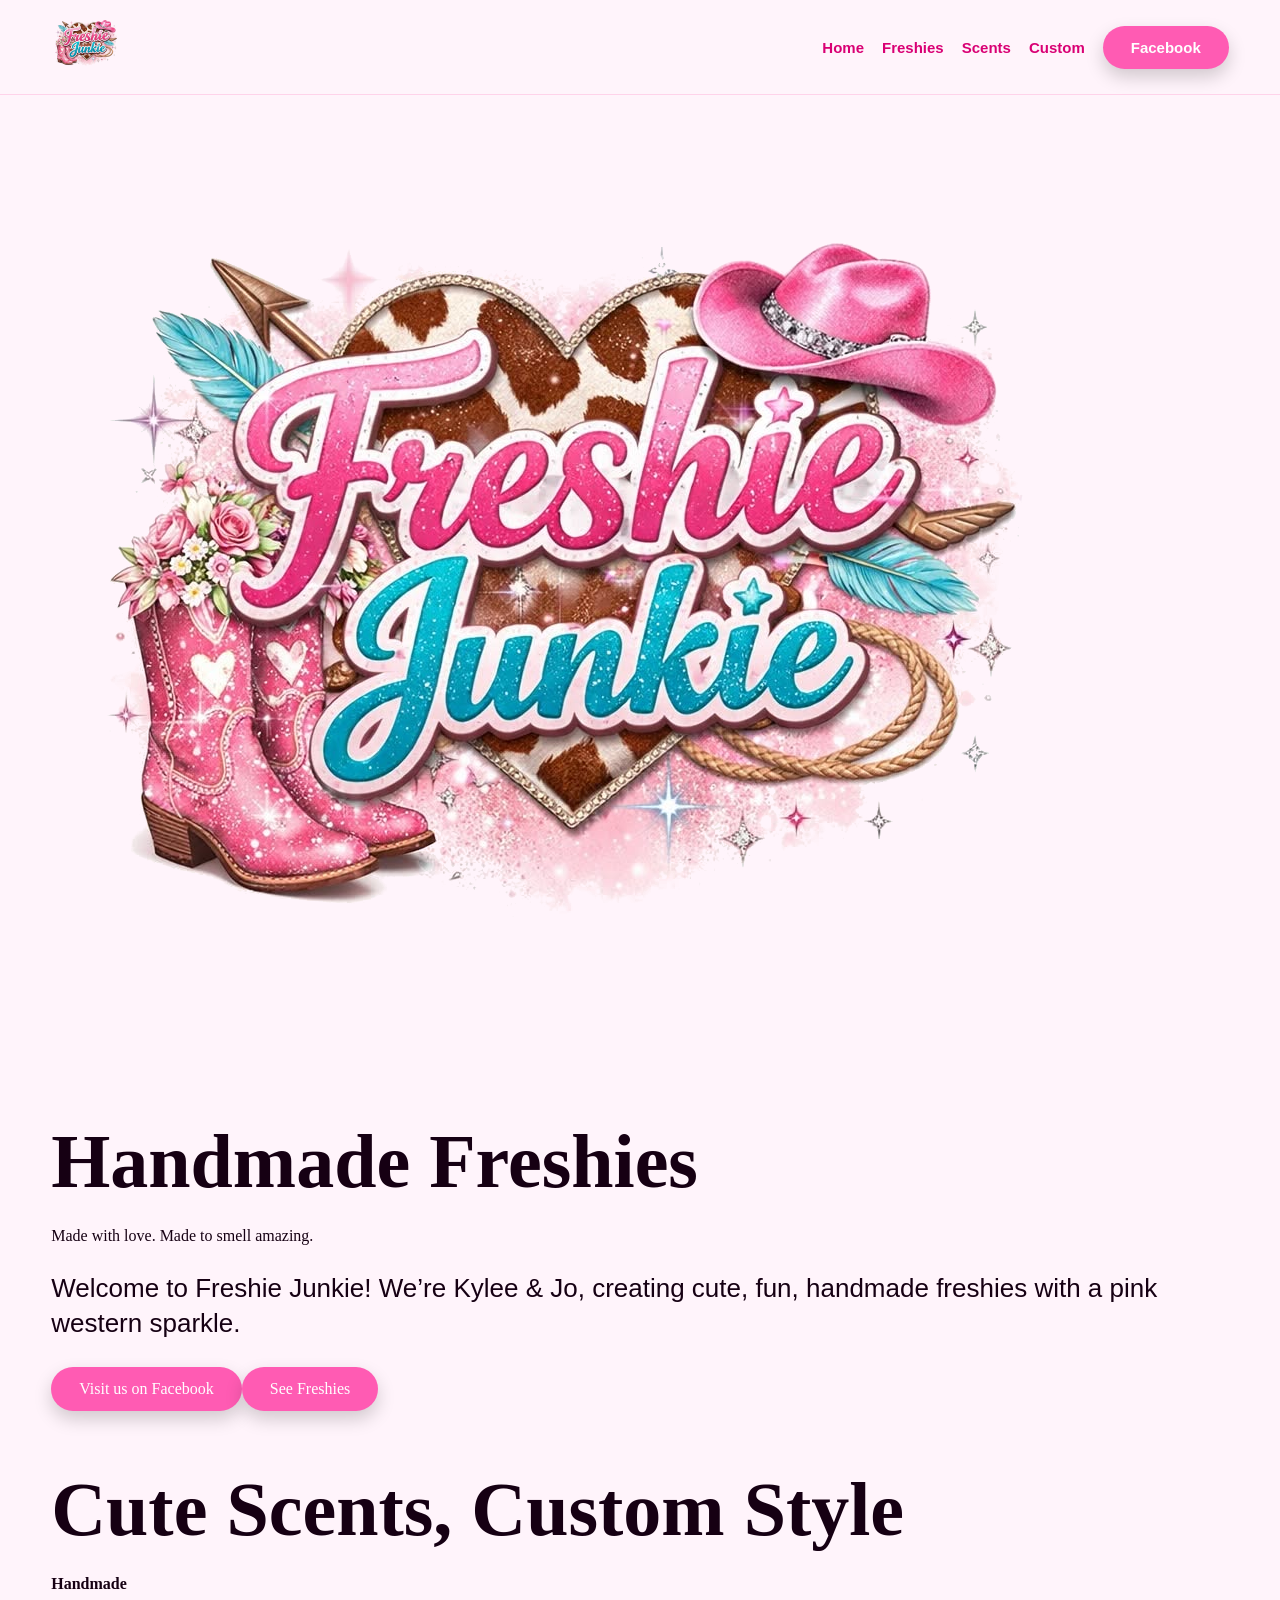
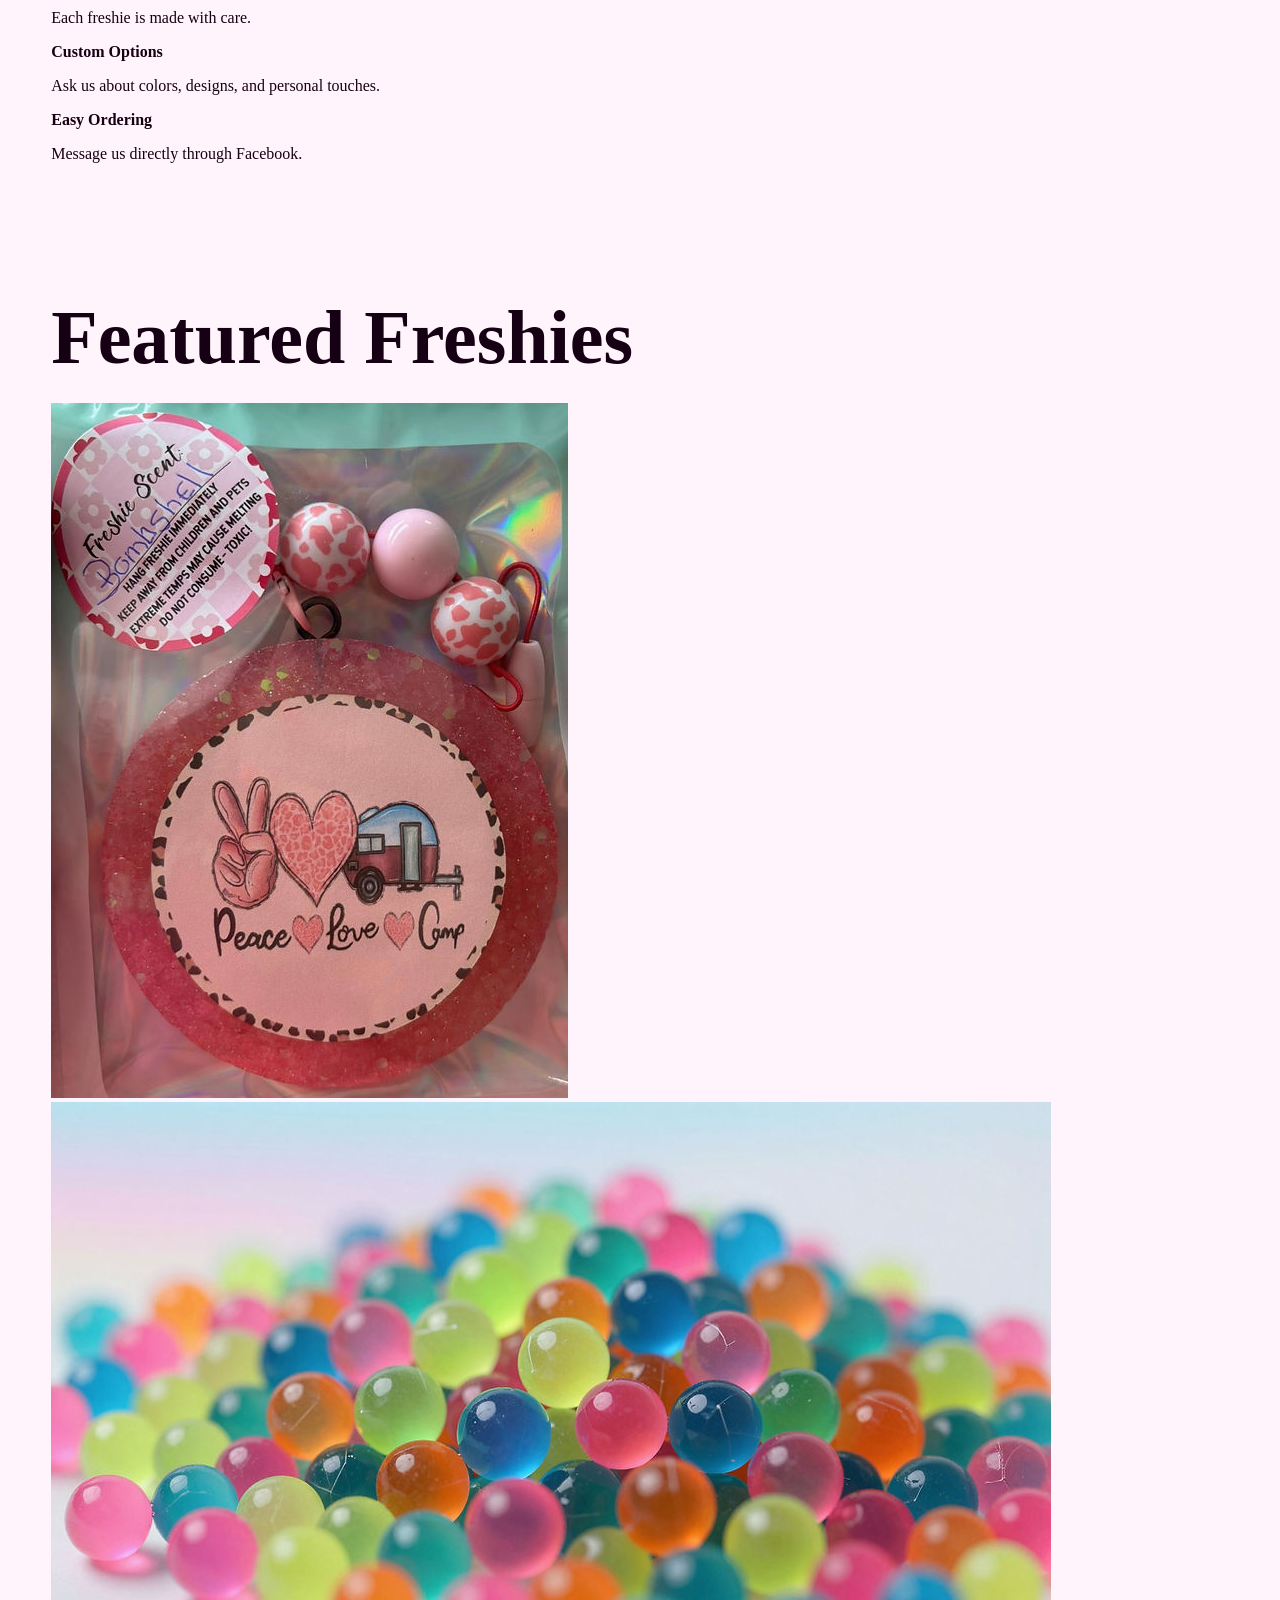
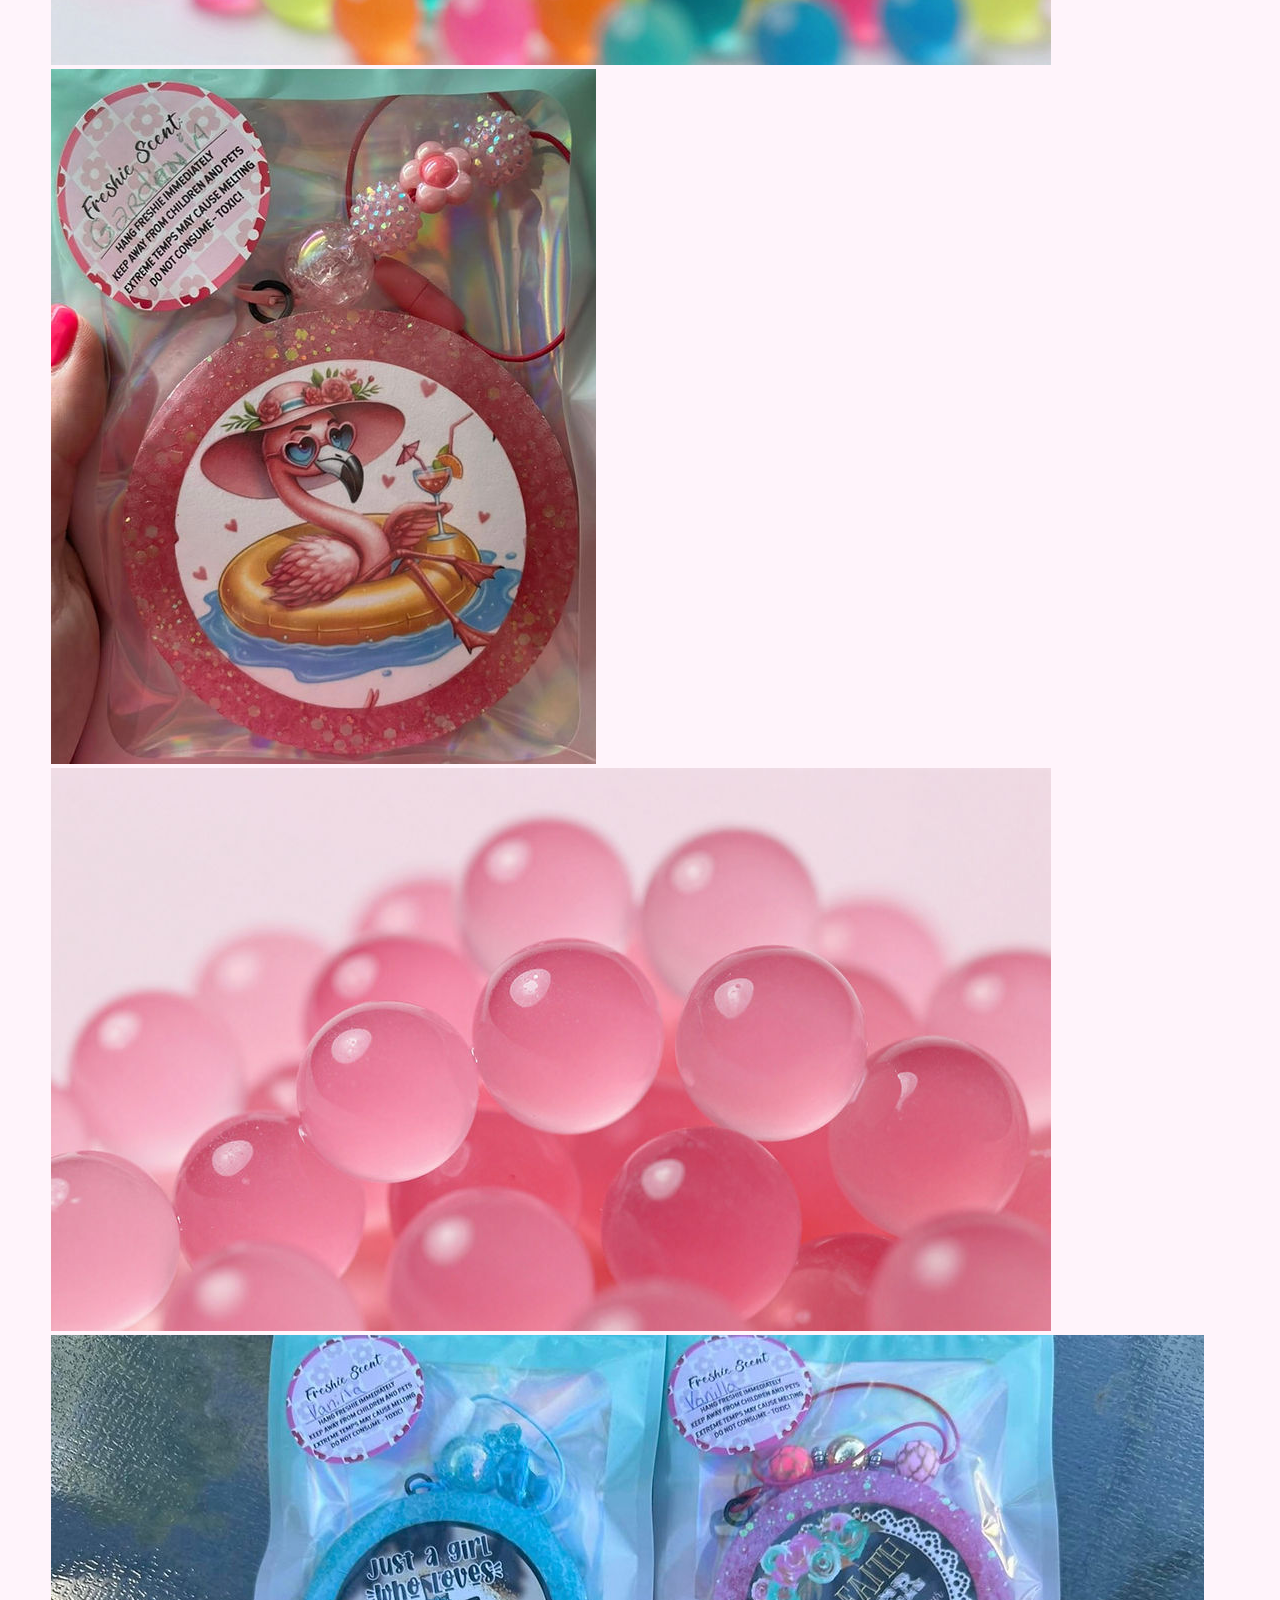
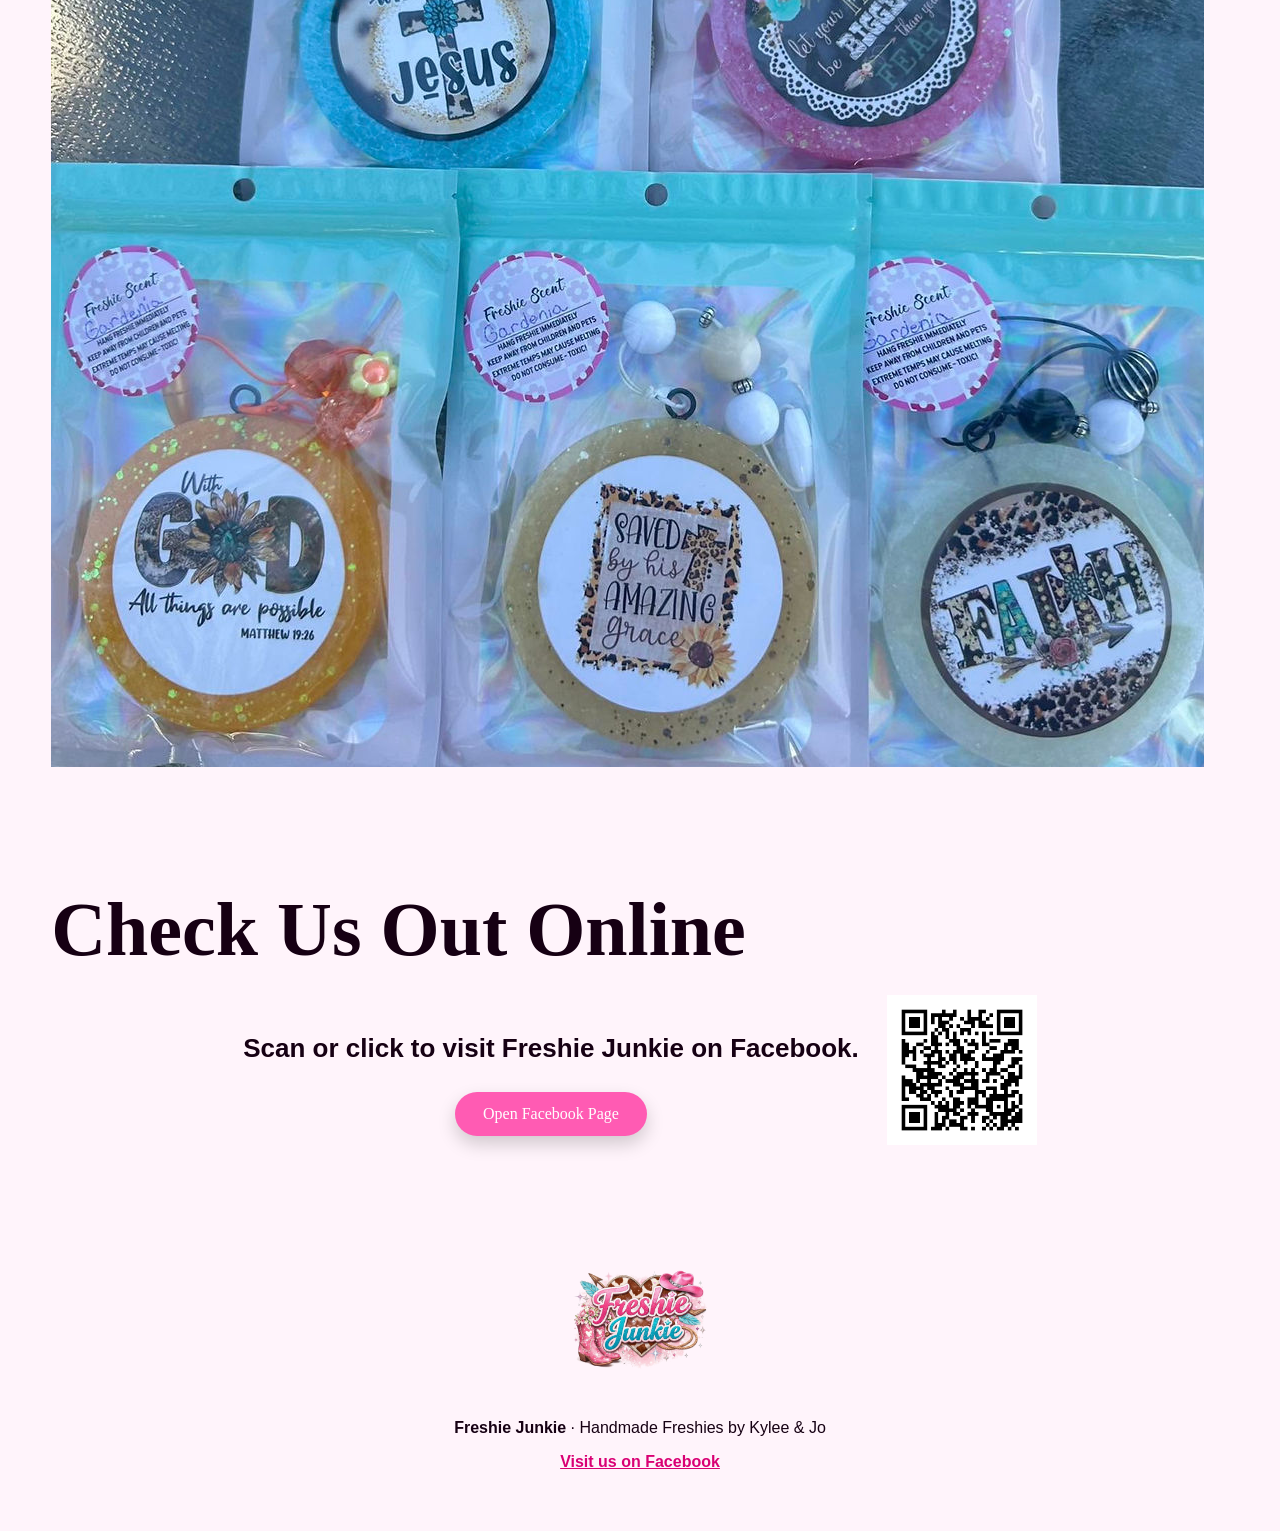
<file: index.html>
<!doctype html><html lang="en"><head><meta charset="utf-8"><meta name="viewport" content="width=device-width, initial-scale=1"><title>Home | Freshie Junkie</title><meta name="description" content="Freshie Junkie handmade freshies by Kylee & Jo."><link rel="stylesheet" href="style.css"></head><body><header class="topbar"><div class="container nav"><a href="index.html"><img src="assets/brand/FreshieJunkie_logo.png" alt="Freshie Junkie logo"></a><nav class="nav-links"><a href="index.html">Home</a><a href="freshies.html">Freshies</a><a href="scents.html">Scents</a><a href="custom.html">Custom</a><a class="btn" href="https://www.facebook.com/profile.php?id=61552275959884" target="_blank" rel="noopener">Facebook</a></nav></div></header>
<section class="hero"><div class="container hero-inner"><div><img class="logo-big" src="assets/brand/FreshieJunkie_logo.png" alt="Freshie Junkie"></div><div class="card"><h1 class="script">Handmade Freshies</h1><p class="tagline">Made with love. Made to smell amazing.</p><p class="lead">Welcome to Freshie Junkie! We’re Kylee & Jo, creating cute, fun, handmade freshies with a pink western sparkle.</p><div class="cta-row"><a class="btn" href="https://www.facebook.com/profile.php?id=61552275959884" target="_blank" rel="noopener">Visit us on Facebook</a><a class="btn secondary" href="freshies.html">See Freshies</a></div></div></div></section>
<section class="section"><div class="container"><h2 class="script">Cute Scents, Custom Style</h2><div class="features"><div class="feature"><b>Handmade</b><p>Each freshie is made with care.</p></div><div class="feature"><b>Custom Options</b><p>Ask us about colors, designs, and personal touches.</p></div><div class="feature"><b>Easy Ordering</b><p>Message us directly through Facebook.</p></div></div></div></section>
<section class="section"><div class="container"><h2 class="script">Featured Freshies</h2><div class="gallery"><img src="assets/images/freshies-2a0fc4_058049f9917d4bce90c5e23889a521cf-mv2.jpg" alt="Freshie Junkie product photo"><img src="assets/images/freshies-2a0fc4_0f921d01d4af4e84a3bdfde8ee9f78ed-mv2.jpg" alt="Freshie Junkie product photo"><img src="assets/images/freshies-2a0fc4_150bf10701304bbf84dcc2621c1fb65a-mv2.jpg" alt="Freshie Junkie product photo"><img src="assets/images/freshies-2a0fc4_1790302f1010478a93a5c9cff2d34386-mv2.jpg" alt="Freshie Junkie product photo"><img src="assets/images/freshies-2a0fc4_43d8c89c59de43f0a7311be31b67e78e-mv2.jpg" alt="Freshie Junkie product photo"></div></div></section>
<section class="section"><div class="container"><h2 class="script">Check Us Out Online</h2><div class="qr-wrap"><div><p class="lead"><b>Scan or click to visit Freshie Junkie on Facebook.</b></p><a class="btn" href="https://www.facebook.com/profile.php?id=61552275959884" target="_blank" rel="noopener">Open Facebook Page</a></div><img src="assets/qr/FreshieJunkie_Facebook_QR.png" alt="QR code linking to Freshie Junkie Facebook page"></div></div></section>
<footer class="footer"><div class="container"><img class="logo-mini" src="assets/brand/FreshieJunkie_logo.png" alt="Freshie Junkie"><p><b>Freshie Junkie</b> · Handmade Freshies by Kylee & Jo</p><p><a href="https://www.facebook.com/profile.php?id=61552275959884" target="_blank" rel="noopener">Visit us on Facebook</a></p></div></footer></body></html>
</file>
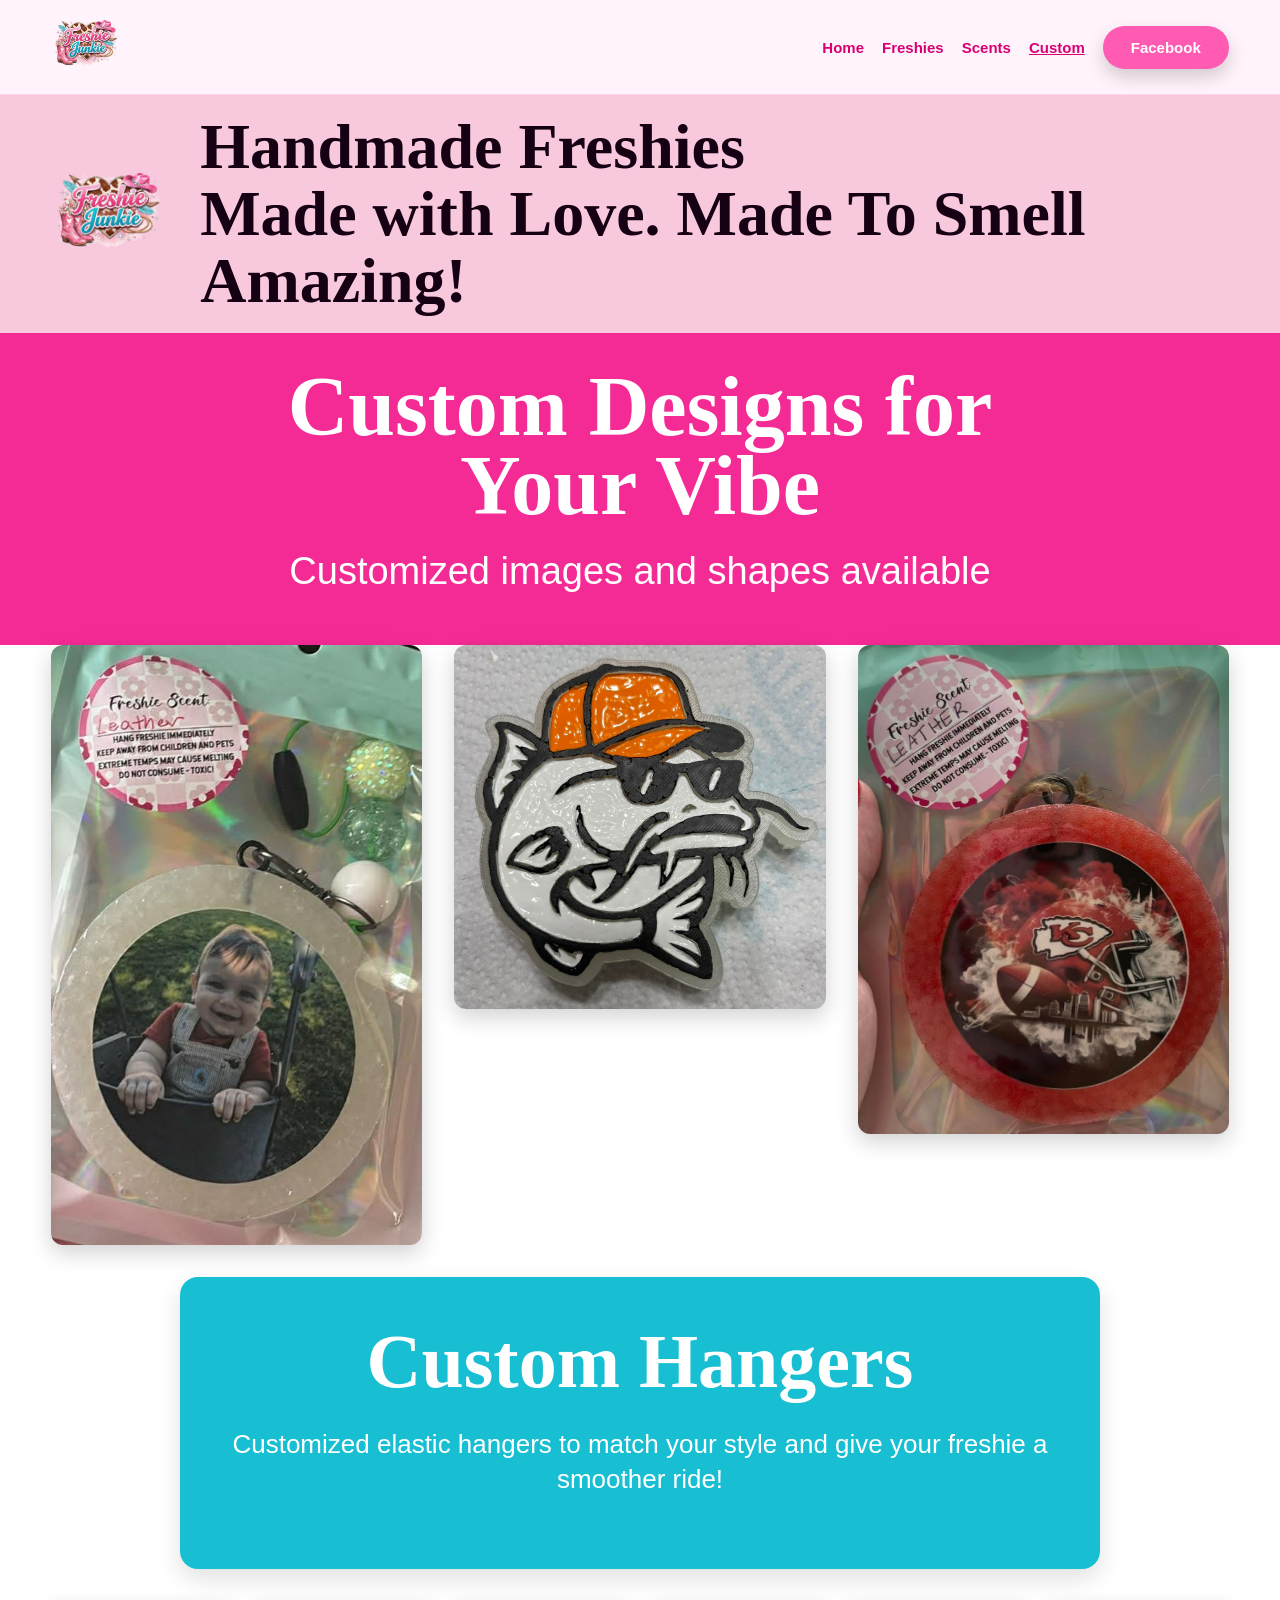
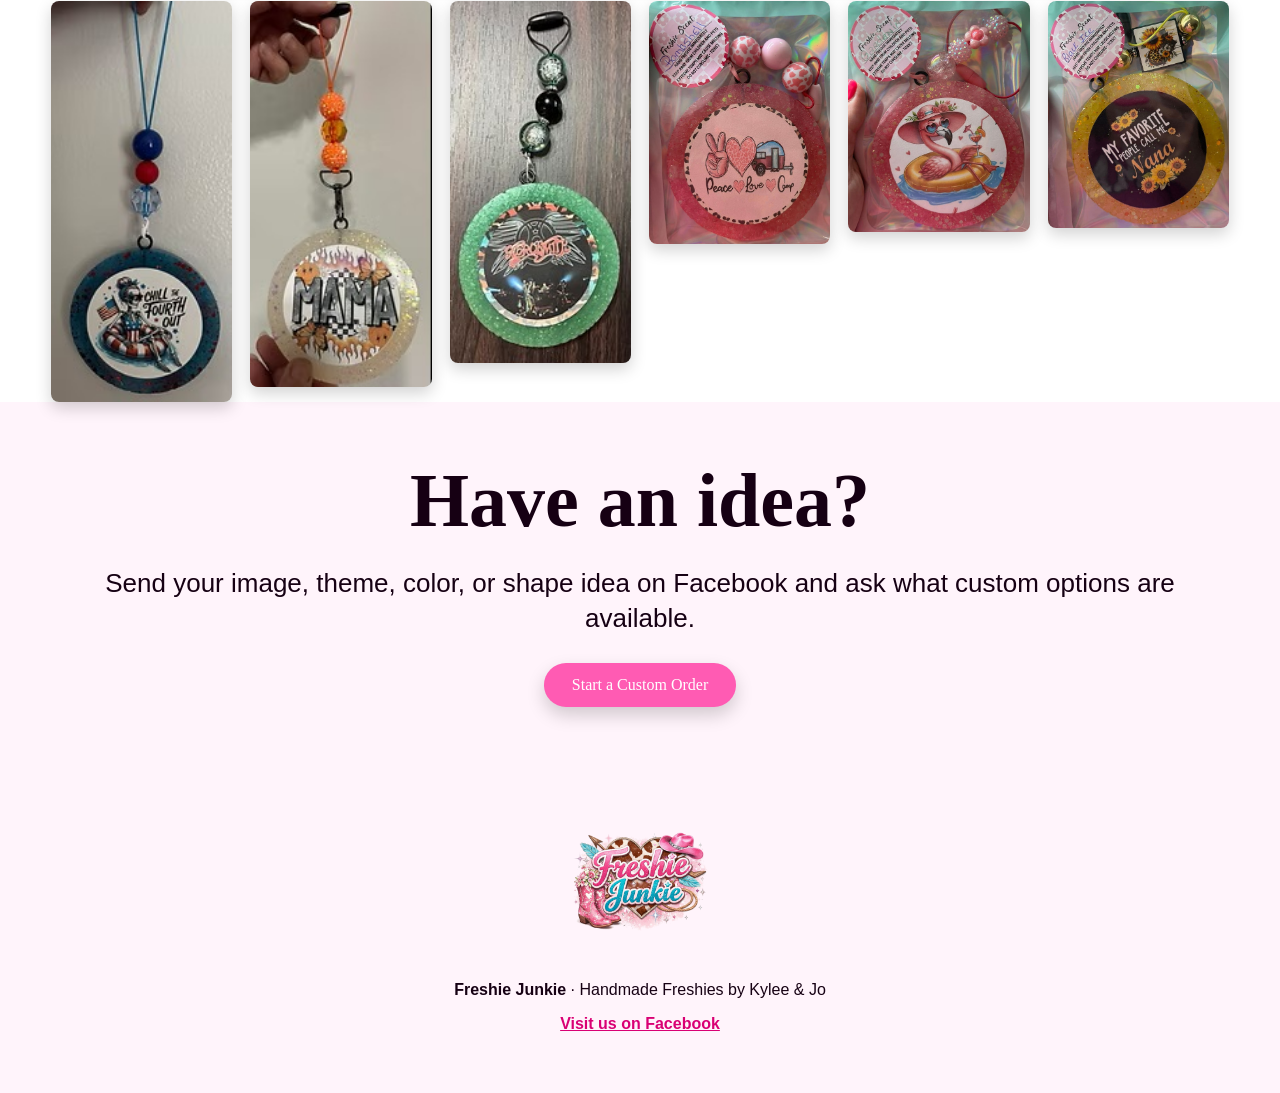
<file: custom.html>
<!doctype html>
<html lang="en">
<head>
    <meta charset="utf-8">
    <meta name="viewport" content="width=device-width, initial-scale=1">
    <title>Custom | Freshie Junkie</title>
    <meta name="description" content="Freshie Junkie handmade freshies by Kylee & Jo.">
    <link rel="stylesheet" href="style.css">
</head>

<body>

<header class="topbar">
    <div class="container nav">
        <a href="index.html">
            <img src="assets/brand/FreshieJunkie_logo.png" alt="Freshie Junkie logo">
        </a>

        <nav class="nav-links">
            <a href="index.html">Home</a>
            <a href="freshies.html">Freshies</a>
            <a href="scents.html">Scents</a>
            <a class="active" href="custom.html">Custom</a>
            <a class="btn"
               href="https://www.facebook.com/profile.php?id=61552275959884"
               target="_blank"
               rel="noopener">
               Facebook
            </a>
        </nav>
    </div>
</header>

<section class="brand-strip">
    <div class="container brand-strip-inner">
        <img src="assets/brand/FreshieJunkie_logo.png"
             alt="Freshie Junkie logo">

        <h1 class="site-title">
            Handmade Freshies<br>
            Made with Love. Made To Smell Amazing!
        </h1>
    </div>
</section>

<main>

    <section class="page-hero compact hot-section">
        <div class="container">
            <h1>
                Custom Designs for<br>
                Your Vibe
            </h1>

            <p class="lead"
               style="font-size:clamp(24px,4vw,38px);margin:0">
                Customized images and shapes available
            </p>
        </div>
    </section>

    <section class="white-section">
        <div class="container">

            <!-- CUSTOM SHAPES / DESIGNS -->

            <div class="custom-row">

                <img src="assets/images/custom-2a0fc4_4fecbc016f174be69c02d414c847f55f-mv2.jpg"
                     alt="Baby photo custom freshie">

                <img src="assets/images/custom-2a0fc4_ddfadd792e2e42808aad17318cb35d32-mv2.jpg"
                     alt="Fish custom freshie">

                <img src="assets/images/custom-2a0fc4_489dccb6643140eeb2b70097f92bd921-mv2.jpg"
                     alt="Chiefs custom freshie">

            </div>

            <!-- CUSTOM HANGERS -->

            <div class="feature-wide">
                <h2 class="script">Custom Hangers</h2>

                <p class="lead">
                    Customized elastic hangers to match your style
                    and give your freshie a smoother ride!
                </p>
            </div>

            <div class="hanger-grid">

                <img src="assets/images/chill-fourth-out.jpg"
                     alt="Chill The Fourth Out custom hanger">

                <img src="assets/images/mama-hanger.jpg"
                     alt="MAMA custom hanger">

                <img src="assets/images/aerosmith-hanger.jpg"
                     alt="Aerosmith custom hanger">

                <img src="assets/images/freshies-2a0fc4_058049f9917d4bce90c5e23889a521cf-mv2.jpg"
                     alt="Peace Love Camp custom freshie">

                <img src="assets/images/freshies-2a0fc4_150bf10701304bbf84dcc2621c1fb65a-mv2.jpg"
                     alt="Flamingo custom freshie">

                <img src="assets/images/freshies-2a0fc4_742ed5038fe648a9a2a4513c3f2ff1cd-mv2.jpg"
                     alt="Nana custom freshie">

            </div>

        </div>
    </section>

    <section class="section">
        <div class="container center">

            <h2 class="script">Have an idea?</h2>

            <p class="lead">
                Send your image, theme, color, or shape idea on Facebook
                and ask what custom options are available.
            </p>

            <a class="btn"
               href="https://www.facebook.com/profile.php?id=61552275959884"
               target="_blank"
               rel="noopener">
               Start a Custom Order
            </a>

        </div>
    </section>

</main>

<footer class="footer">
    <div class="container">

        <img class="logo-mini"
             src="assets/brand/FreshieJunkie_logo.png"
             alt="Freshie Junkie">

        <p>
            <strong>Freshie Junkie</strong> · Handmade Freshies by Kylee & Jo
        </p>

        <p>
            <a href="https://www.facebook.com/profile.php?id=61552275959884"
               target="_blank"
               rel="noopener">
               Visit us on Facebook
            </a>
        </p>

    </div>
</footer>

</body>
</html>
</file>
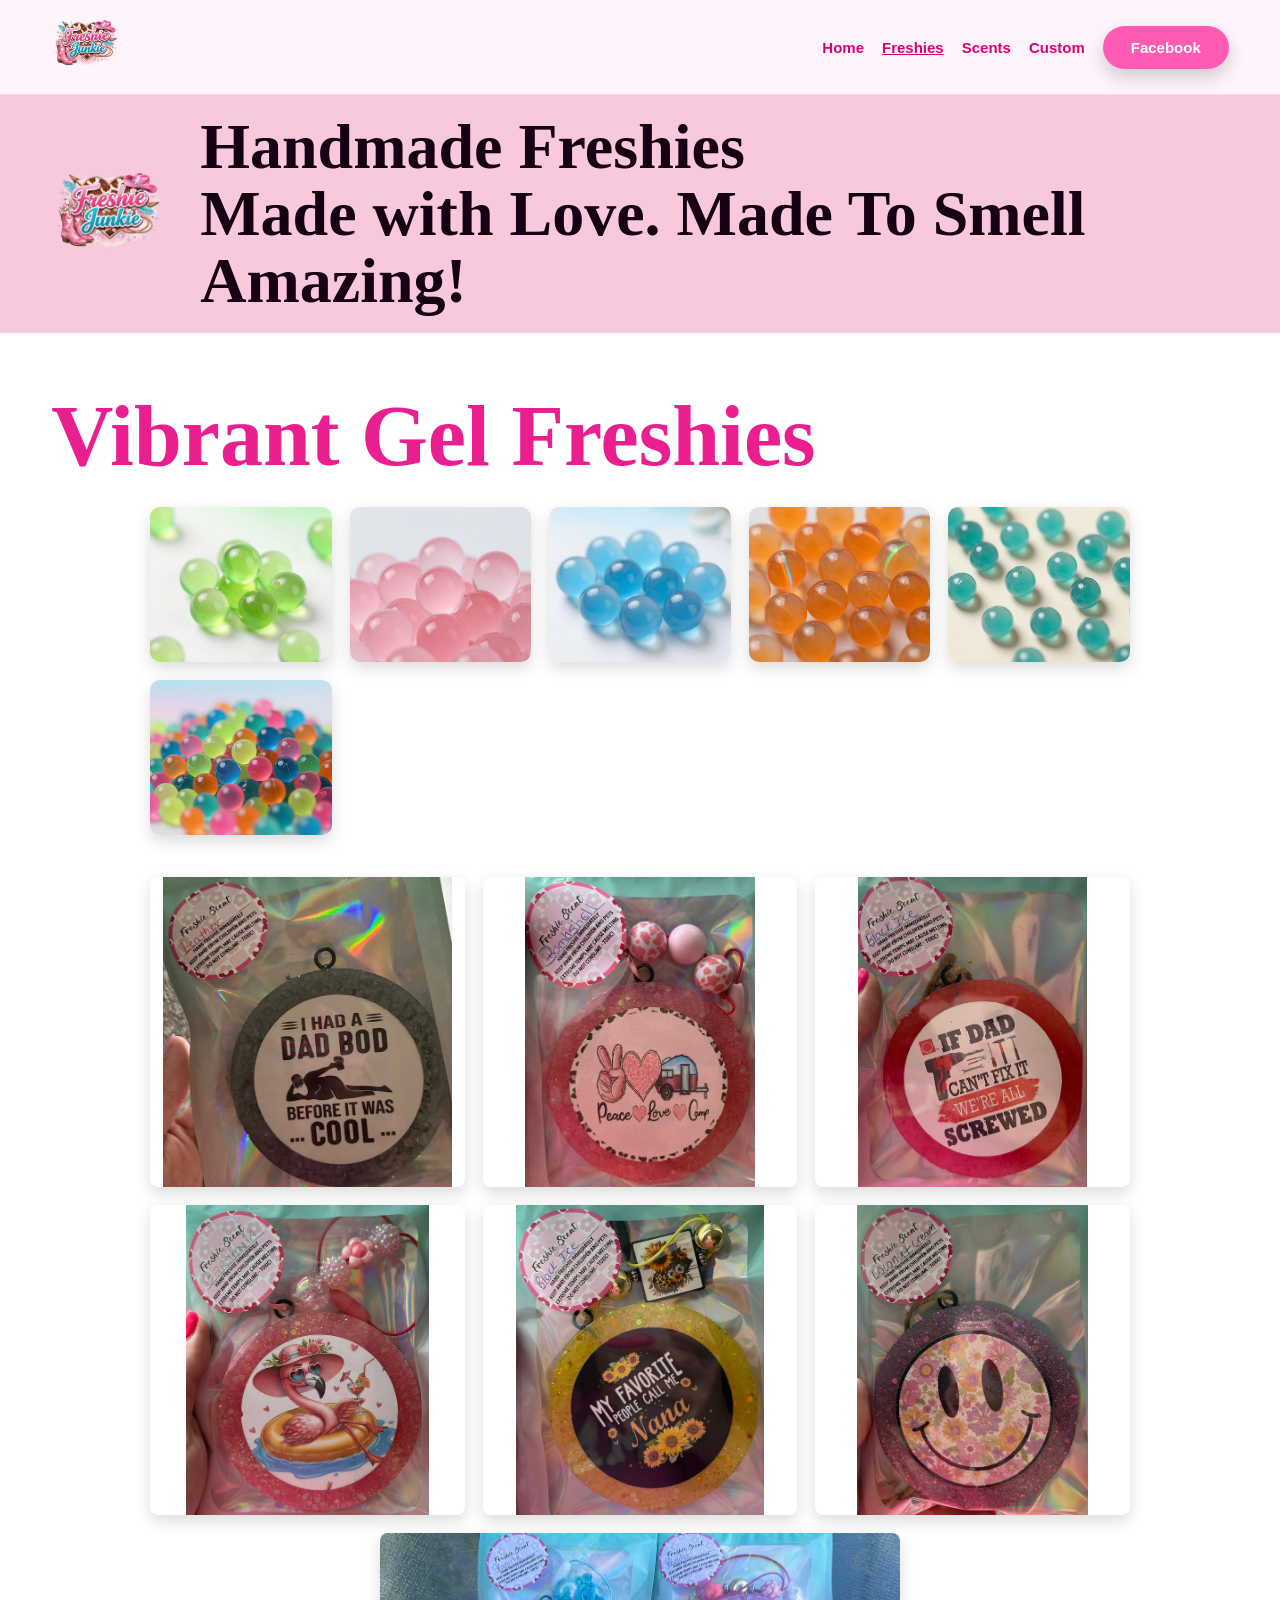
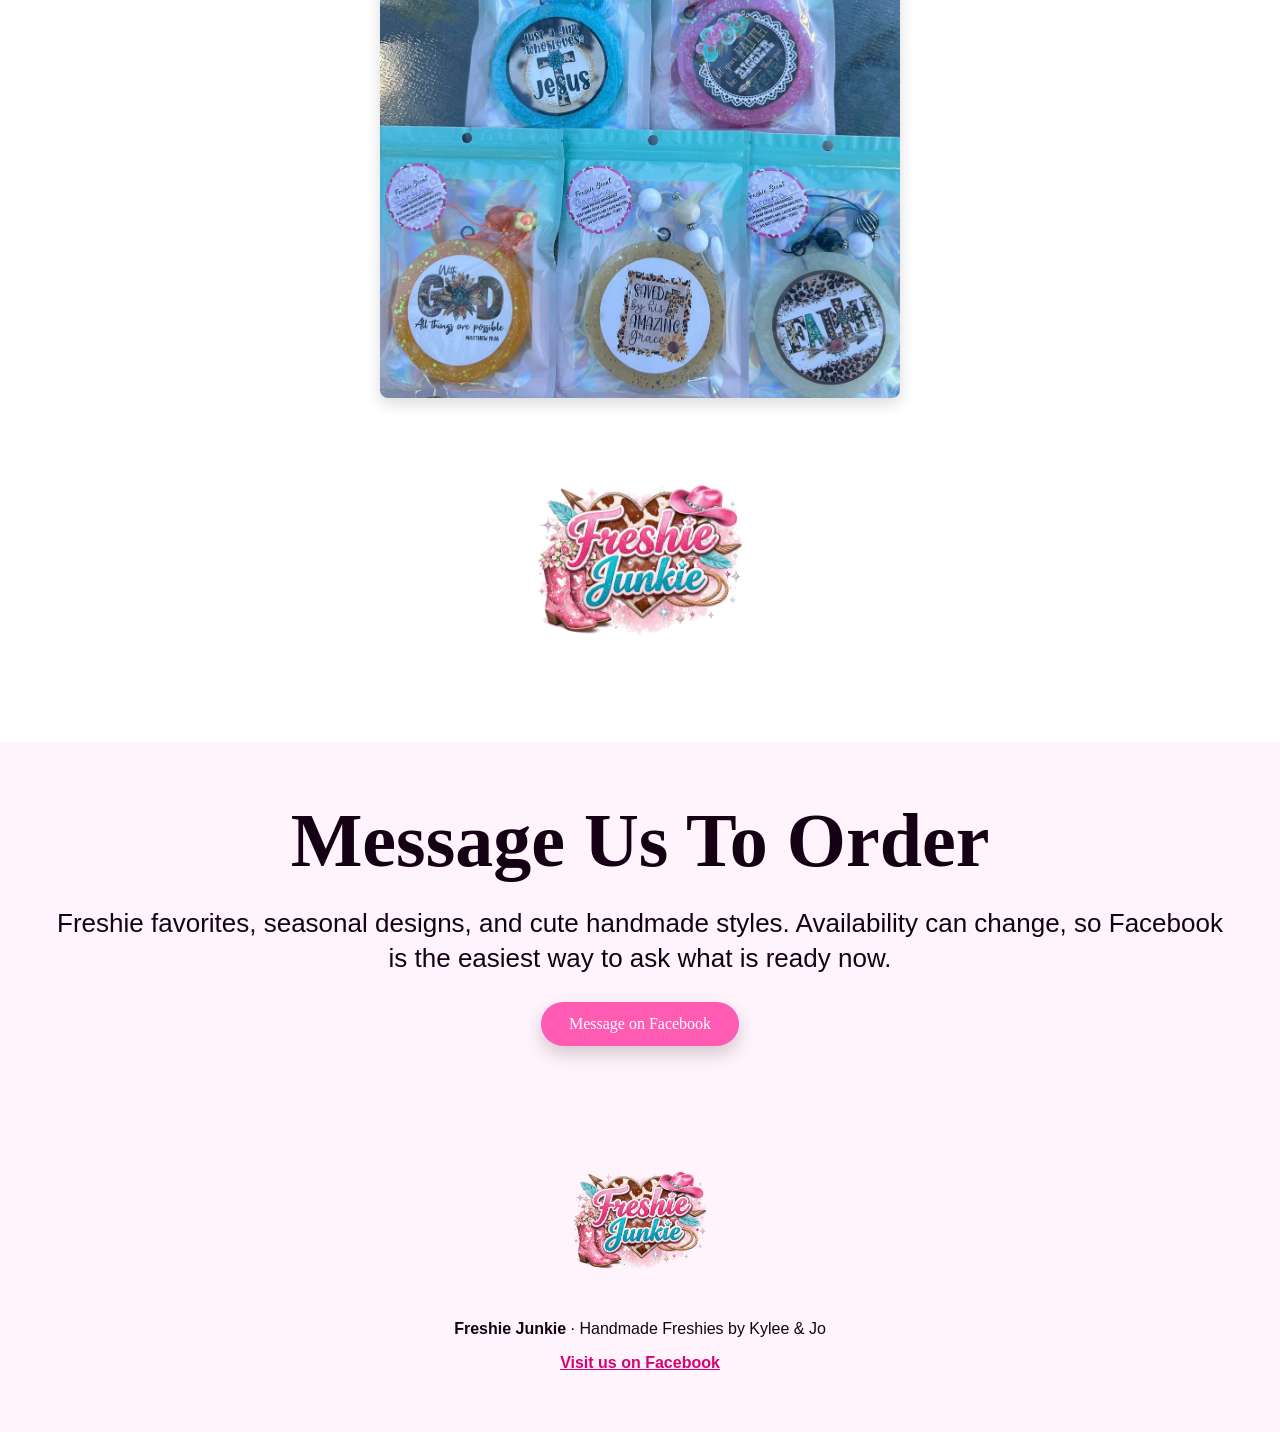
<file: freshies.html>
<!doctype html><html lang="en"><head><meta charset="utf-8"><meta name="viewport" content="width=device-width, initial-scale=1"><title>Freshies | Freshie Junkie</title><meta name="description" content="Freshie Junkie handmade freshies by Kylee & Jo."><link rel="stylesheet" href="style.css"></head><body><header class="topbar"><div class="container nav"><a href="index.html"><img src="assets/brand/FreshieJunkie_logo.png" alt="Freshie Junkie logo"></a><nav class="nav-links"><a class="" href="index.html">Home</a><a class="active" href="freshies.html">Freshies</a><a class="" href="scents.html">Scents</a><a class="" href="custom.html">Custom</a><a class="btn" href="https://www.facebook.com/profile.php?id=61552275959884" target="_blank" rel="noopener">Facebook</a></nav></div></header><section class="brand-strip"><div class="container brand-strip-inner"><img src="assets/brand/FreshieJunkie_logo.png" alt="Freshie Junkie logo"><h1 class="site-title">Handmade Freshies<br>Made with Love. Made To Smell Amazing!</h1></div></section><main><section class="section white-section"><div class="container"><h1 class="script" style="color:var(--deep-pink);font-size:clamp(46px,7vw,86px)">Vibrant Gel Freshies</h1><div class="freshie-grid"><img src="assets/images/scents-ai-generated-IMAGE-2-.jpg" alt="Colorful gel freshie beads"><img src="assets/images/scents-ai-generated-IMAGE.jpg" alt="Colorful gel freshie beads"><img src="assets/images/scents-ai-generated-IMAGE-1-.jpg" alt="Colorful gel freshie beads"><img src="assets/images/freshies-2a0fc4_3696bb33cbaf405faf83abe148cdd9df-mv2.jpg" alt="Colorful gel freshie beads"><img src="assets/images/freshies-2a0fc4_63039d523b1749538d1e944e3af61a96-mv2.jpg" alt="Colorful gel freshie beads"><img src="assets/images/freshies-2a0fc4_0f921d01d4af4e84a3bdfde8ee9f78ed-mv2.jpg" alt="Colorful gel freshie beads"></div><div class="stacked-freshies"><img src="assets/images/freshies-2a0fc4_d1e5bfc408ea44d591dfe56742f0ac76-mv2.jpg" alt="Freshie Junkie freshie product photo"><img src="assets/images/freshies-2a0fc4_058049f9917d4bce90c5e23889a521cf-mv2.jpg" alt="Freshie Junkie freshie product photo"><img src="assets/images/freshies-2a0fc4_826d10462e1b4bb1a923fcaf95307076-mv2.jpg" alt="Freshie Junkie freshie product photo"><img src="assets/images/freshies-2a0fc4_150bf10701304bbf84dcc2621c1fb65a-mv2.jpg" alt="Freshie Junkie freshie product photo"><img src="assets/images/freshies-2a0fc4_742ed5038fe648a9a2a4513c3f2ff1cd-mv2.jpg" alt="Freshie Junkie freshie product photo"><img src="assets/images/freshies-2a0fc4_af0d74c8df4e42caa2c4fda61efdd300-mv2.jpg" alt="Freshie Junkie freshie product photo"><img class="large" src="assets/images/freshies-2a0fc4_43d8c89c59de43f0a7311be31b67e78e-mv2.jpg" alt="Freshie Junkie packaged freshies"></div><img class="logo-center" src="assets/brand/FreshieJunkie_logo.png" alt="Freshie Junkie logo"></div></section><section class="section"><div class="container center"><h2 class="script">Message Us To Order</h2><p class="lead">Freshie favorites, seasonal designs, and cute handmade styles. Availability can change, so Facebook is the easiest way to ask what is ready now.</p><a class="btn" href="https://www.facebook.com/profile.php?id=61552275959884" target="_blank" rel="noopener">Message on Facebook</a></div></section></main><footer class="footer"><div class="container"><img class="logo-mini" src="assets/brand/FreshieJunkie_logo.png" alt="Freshie Junkie"><p><b>Freshie Junkie</b> · Handmade Freshies by Kylee & Jo</p><p><a href="https://www.facebook.com/profile.php?id=61552275959884" target="_blank" rel="noopener">Visit us on Facebook</a></p></div></footer></body></html>
</file>
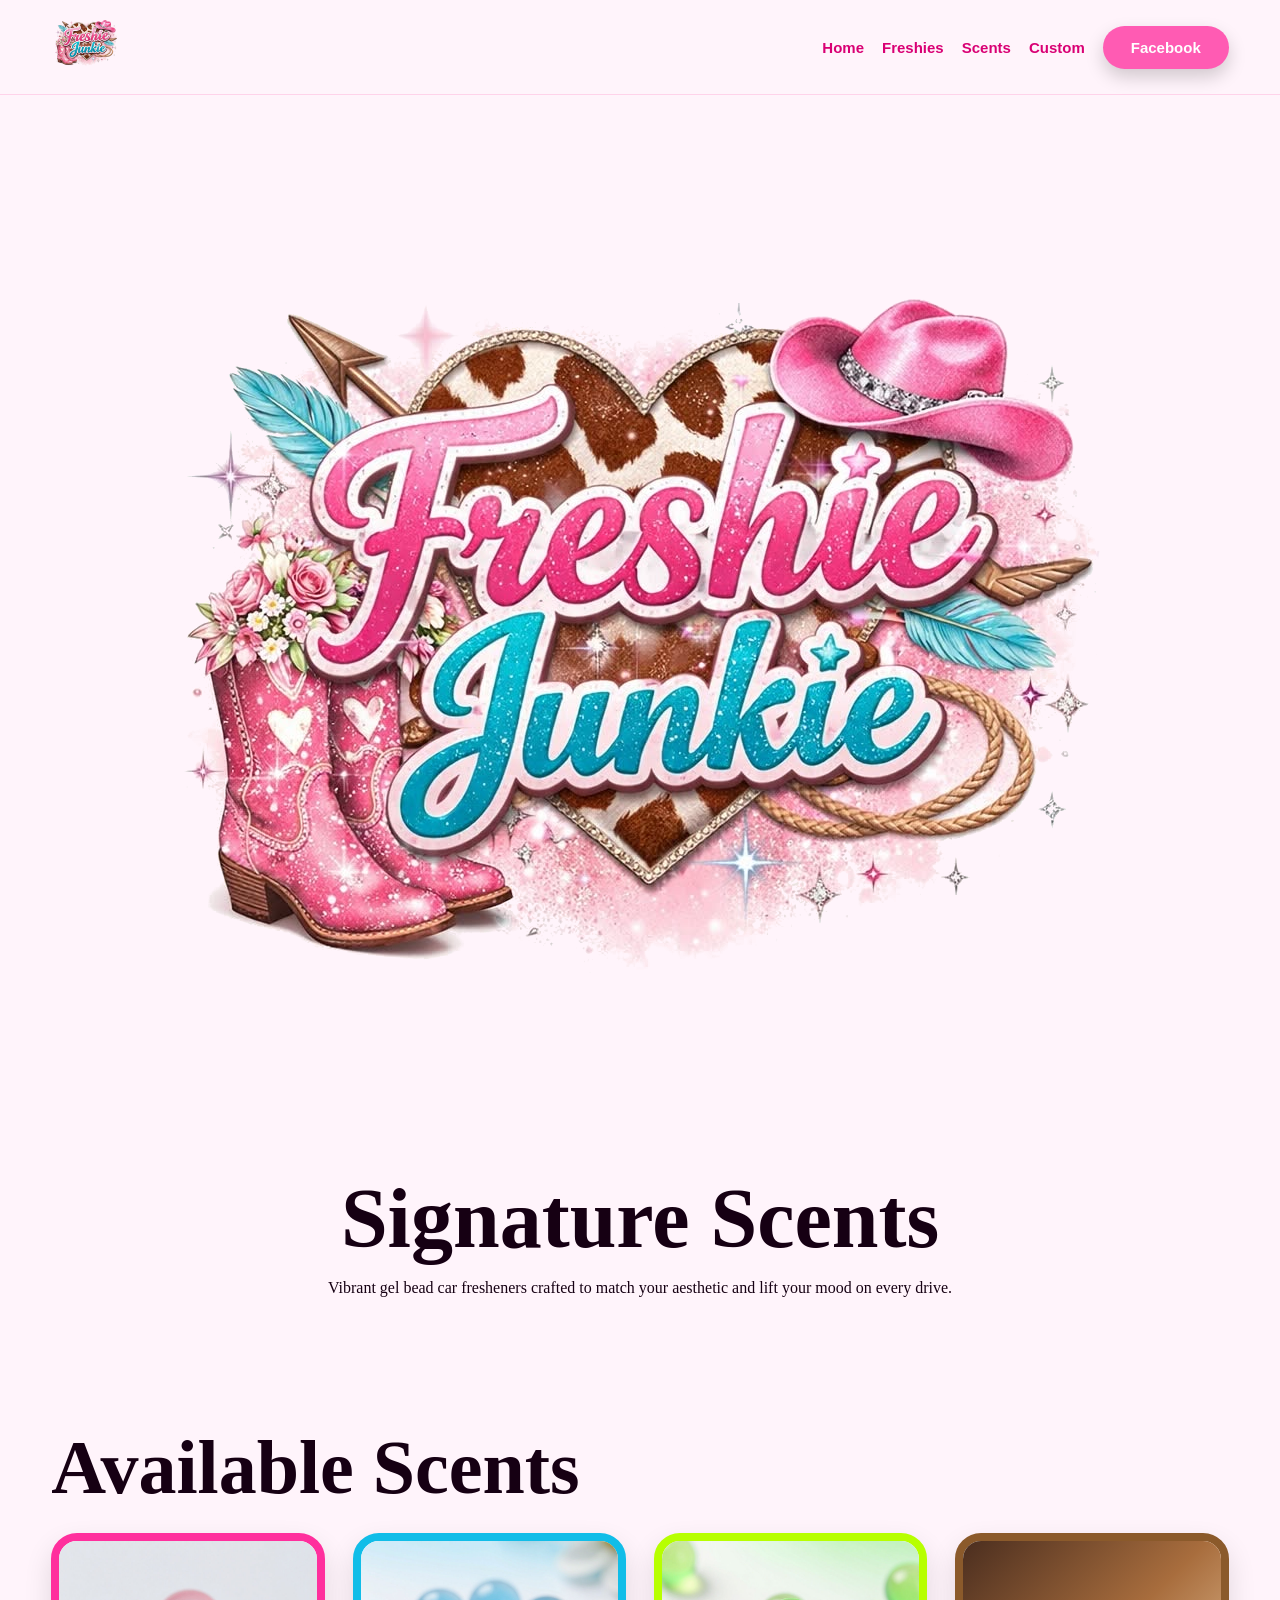
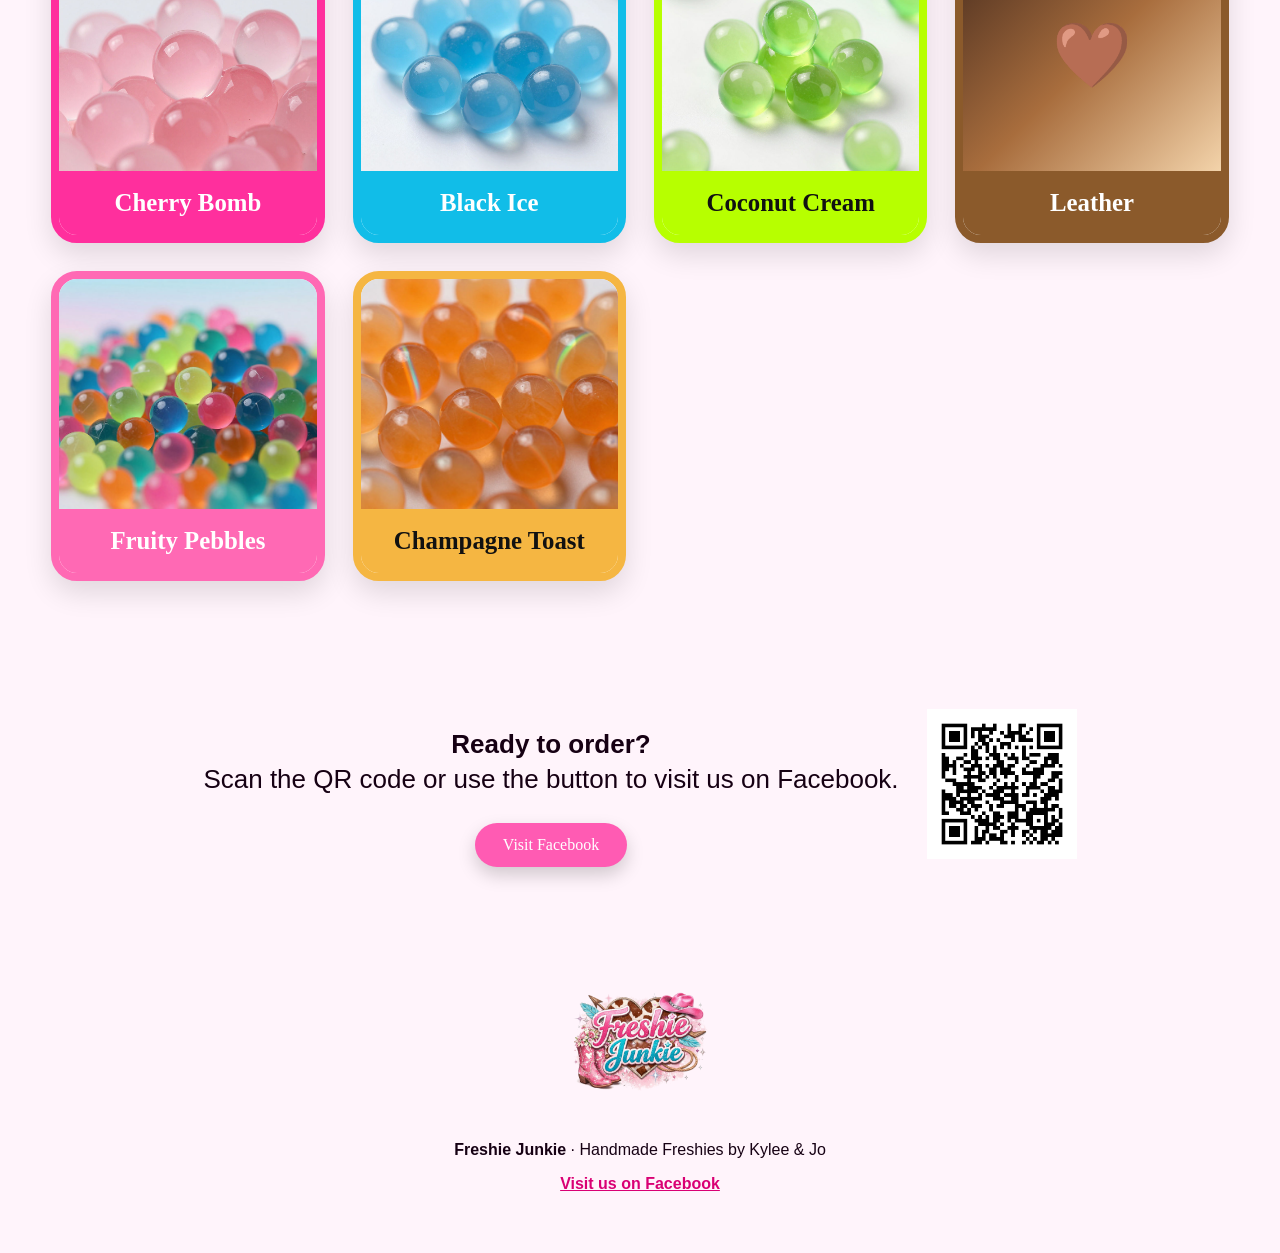
<file: scents.html>
<!doctype html>
<html lang="en">
<head>
  <meta charset="utf-8">
  <meta name="viewport" content="width=device-width, initial-scale=1">
  <title>Scents | Freshie Junkie</title>
  <meta name="description" content="Freshie Junkie handmade freshies by Kylee & Jo.">
  <link rel="stylesheet" href="style.css">
</head>

<body>
<header class="topbar">
  <div class="container nav">
    <a href="index.html">
      <img src="assets/brand/FreshieJunkie_logo.png" alt="Freshie Junkie logo">
    </a>
    <nav class="nav-links">
      <a href="index.html">Home</a>
      <a href="freshies.html">Freshies</a>
	  <a href="scents.html">Scents</a>
      <a href="custom.html">Custom</a>
         <a class="btn" href="https://www.facebook.com/profile.php?id=61552275959884" target="_blank" rel="noopener">Facebook</a>
    </nav>
  </div>
</header>

<section class="page-hero">
  <div class="container">
    <img src="assets/brand/FreshieJunkie_logo.png" alt="Freshie Junkie logo">
    <h1 class="script">Signature Scents</h1>
    <p class="note">Vibrant gel bead car fresheners crafted to match your aesthetic and lift your mood on every drive.</p>
  </div>
</section>

<section class="section">
  <div class="container">

    <style>
      .scent-grid {
        display: grid;
        grid-template-columns: repeat(auto-fit, minmax(230px, 1fr));
        gap: 28px;
        margin-top: 28px;
      }

      .scent-card {
        background: #fff;
        border-radius: 26px;
        overflow: hidden;
        text-align: center;
        box-shadow: 0 12px 28px rgba(0,0,0,.12);
        border: 8px solid #ff2f9d;
      }

      .scent-card.blue {
        border-color: #11bde8;
      }

      .scent-card.green {
        border-color: #b7ff00;
      }

      .scent-card.brown {
        border-color: #8b5a2b;
      }

      .scent-card.rainbow {
        border-color: #ff69b4;
      }

      .scent-card.gold {
        border-color: #f5b642;
      }

      .scent-card img {
        width: 100%;
        height: 230px;
        object-fit: cover;
        display: block;
      }

      .scent-card h3 {
        margin: 0;
        padding: 18px 12px;
        font-size: 1.55rem;
        background: #ff2f9d;
        color: white;
      }

      .scent-card.blue h3 {
        background: #11bde8;
      }

      .scent-card.green h3 {
        background: #b7ff00;
        color: #111;
      }

      .scent-card.brown h3 {
        background: #8b5a2b;
      }

      .scent-card.rainbow h3 {
        background: #ff69b4;
      }

      .scent-card.gold h3 {
        background: #f5b642;
        color: #111;
      }

      .scent-placeholder {
        height: 230px;
        display: flex;
        align-items: center;
        justify-content: center;
        font-size: 4rem;
        background: linear-gradient(135deg, #4b2e1f, #a86d3d, #f3d3aa);
      }
    </style>

    <h2 class="script">Available Scents</h2>

    <div class="scent-grid">

      <div class="scent-card">
        <img src="assets/images/scents-ai-generated-IMAGE.jpg" alt="Pink scent beads for Cherry Bomb">
        <h3>Cherry Bomb</h3>
      </div>

      <div class="scent-card blue">
        <img src="assets/images/scents-ai-generated-IMAGE-1-.jpg" alt="Blue scent beads for Black Ice">
        <h3>Black Ice</h3>
      </div>

      <div class="scent-card green">
        <img src="assets/images/scents-ai-generated-IMAGE-2-.jpg" alt="Green scent beads for Coconut Cream">
        <h3>Coconut Cream</h3>
      </div>

      <div class="scent-card brown">
        <div class="scent-placeholder">🤎</div>
        <h3>Leather</h3>
      </div>

      <div class="scent-card rainbow">
        <img src="assets/images/freshies-2a0fc4_0f921d01d4af4e84a3bdfde8ee9f78ed-mv2.jpg" alt="Multi-colored scent beads for Fruity Pebbles">
        <h3>Fruity Pebbles</h3>
      </div>

      <div class="scent-card gold">
       <img src="assets/images/orangebeads.jpg"
     alt="Orange scent beads for Champagne Toast">
	 <h3>Champagne Toast</h3>
      </div>

    </div>

  </div>
</section>

<section class="section">
  <div class="container">
    <div class="qr-wrap">
      <div>
        <p class="lead"><b>Ready to order?</b><br>Scan the QR code or use the button to visit us on Facebook.</p>
        <a class="btn" href="https://www.facebook.com/profile.php?id=61552275959884" target="_blank" rel="noopener">Visit Facebook</a>
      </div>
      <img src="assets/qr/FreshieJunkie_Facebook_QR.png" alt="QR code linking to Freshie Junkie Facebook page">
    </div>
  </div>
</section>

<footer class="footer">
  <div class="container">
    <img class="logo-mini" src="assets/brand/FreshieJunkie_logo.png" alt="Freshie Junkie">
    <p><b>Freshie Junkie</b> · Handmade Freshies by Kylee & Jo</p>
    <p><a href="https://www.facebook.com/profile.php?id=61552275959884" target="_blank" rel="noopener">Visit us on Facebook</a></p>
  </div>
</footer>

</body>
</html>
</file>
<file: style.css>
:root {
  --deep-pink: #e91e8f;
  --hot-pink: #f52b95;
  --soft-pink: #fff4fb;
  --banner-pink: #f8c8dd;
  --aqua: #18bed2;
  --dark: #160013;
}

* {
  box-sizing: border-box;
}

body {
  margin: 0;
  font-family: Georgia, "Times New Roman", serif;
  color: var(--dark);
  background: var(--soft-pink);
}

img {
  max-width: 100%;
}

.container {
  width: min(1180px, 92%);
  margin: 0 auto;
}

.topbar {
  background: var(--soft-pink);
  border-bottom: 1px solid #ffd3ea;
  position: sticky;
  top: 0;
  z-index: 10;
}

.nav {
  display: flex;
  align-items: center;
  justify-content: space-between;
  padding: 10px 0;
}

.nav img {
  width: 70px;
}

.nav-links {
  display: flex;
  align-items: center;
  gap: 18px;
  font-family: Arial, sans-serif;
  font-size: 15px;
}

.nav-links a {
  color: #d90074;
  text-decoration: none;
  font-weight: 700;
}

.nav-links a.active {
  text-decoration: underline;
}

.btn {
  display: inline-block;
  background: #ff5bb3;
  color: white !important;
  padding: 13px 28px;
  border-radius: 999px;
  text-decoration: none;
  box-shadow: 0 8px 18px rgba(0,0,0,.18);
}

.brand-strip {
  background: var(--banner-pink);
  padding: 18px 0;
}

.brand-strip-inner {
  display: flex;
  align-items: center;
  gap: 34px;
}

.brand-strip img {
  width: 115px;
}

.site-title {
  margin: 0;
  font-size: clamp(34px, 5vw, 64px);
  line-height: 1.05;
}

.section {
  padding: 60px 0;
}

.white-section {
  background: white;
}

.center {
  text-align: center;
}

.script {
  font-size: clamp(42px, 7vw, 76px);
  line-height: 1;
  margin: 0 0 28px;
}

.lead {
  font-family: Arial, sans-serif;
  font-size: clamp(18px, 2.3vw, 26px);
  line-height: 1.35;
}

/* CUSTOM PAGE */

.page-hero {
  text-align: center;
  padding: 56px 0;
}

.page-hero.compact {
  padding: 34px 0 48px;
}

.hot-section {
  background: var(--hot-pink);
  color: white;
}

.page-hero h1 {
  margin: 0 0 20px;
  font-size: clamp(46px, 7vw, 84px);
  line-height: .95;
}

.custom-row {
  display: grid;
  grid-template-columns: repeat(3, minmax(180px, 1fr));
  gap: 32px;
  align-items: start;
  margin-bottom: 32px;
}

.custom-row img {
  width: 100%;
  height: auto;
  display: block;
  border-radius: 12px;
  box-shadow: 0 8px 22px rgba(0,0,0,.18);
}

.feature-wide {
  background: var(--aqua);
  color: white;
  text-align: center;
  border-radius: 18px;
  padding: 46px 28px;
  margin: 32px auto;
  max-width: 920px;
  box-shadow: 0 10px 25px rgba(0,0,0,.12);
}

.hanger-grid {
  display: grid;
  grid-template-columns: repeat(auto-fit, minmax(170px, 1fr));
  gap: 18px;
  align-items: start;
}

.hanger-grid img {
  width: 100%;
  height: auto;
  display: block;
  object-fit: contain;
  border-radius: 8px;
  box-shadow: 0 6px 16px rgba(0,0,0,.18);
  background: white;
}

/* FRESHIES PAGE */

.freshie-grid {
  display: grid;
  grid-template-columns: repeat(5, 1fr);
  gap: 18px;
  align-items: start;
  max-width: 980px;
  margin: 0 auto 42px;
}

.freshie-grid img {
  width: 100%;
  height: 155px;
  object-fit: cover;
  display: block;
  border-radius: 10px;
  box-shadow: 0 6px 16px rgba(0,0,0,.14);
}

.stacked-freshies {
  display: grid;
  grid-template-columns: repeat(3, 1fr);
  gap: 18px;
  max-width: 980px;
  margin: 0 auto 54px;
  align-items: start;
}

.stacked-freshies img {
  width: 100%;
  height: 310px;
  object-fit: contain;
  background: white;
  display: block;
  border-radius: 8px;
  box-shadow: 0 6px 16px rgba(0,0,0,.14);
}

.stacked-freshies img.large {
  grid-column: 1 / -1;
  width: min(520px, 100%);
  height: auto;
  justify-self: center;
  object-fit: contain;
}

.logo-center {
  display: block;
  width: 230px;
  margin: 40px auto 0;
}

/* SCENTS PAGE */

.scent-grid {
  display: grid;
  grid-template-columns: repeat(auto-fit, minmax(230px, 1fr));
  gap: 28px;
}

.scent-card {
  background: white;
  border-radius: 26px;
  overflow: hidden;
  text-align: center;
  box-shadow: 0 12px 28px rgba(0,0,0,.12);
}

.scent-card img {
  width: 100%;
  height: 260px;
  object-fit: cover;
  display: block;
}

/* QR / FOOTER */

.qr-wrap {
  display: flex;
  gap: 28px;
  align-items: center;
  justify-content: center;
  flex-wrap: wrap;
  text-align: center;
}

.qr-wrap img {
  width: 150px;
}

.logo-mini {
  width: 150px;
}

.footer {
  text-align: center;
  padding: 44px 0;
  background: var(--soft-pink);
  font-family: Arial, sans-serif;
}

.footer a {
  color: #d90074;
  font-weight: 700;
}

@media (max-width: 900px) {
  .freshie-grid {
    grid-template-columns: repeat(3, 1fr);
  }

  .stacked-freshies {
    grid-template-columns: repeat(2, 1fr);
  }
}

@media (max-width: 760px) {
  .nav {
    flex-direction: column;
    gap: 10px;
  }

  .nav-links {
    flex-wrap: wrap;
    justify-content: center;
    gap: 12px;
  }

  .brand-strip-inner {
    flex-direction: column;
    text-align: center;
    gap: 12px;
  }

  .custom-row {
    grid-template-columns: 1fr;
  }

  .freshie-grid {
    grid-template-columns: repeat(2, 1fr);
  }

  .freshie-grid img {
    height: 140px;
  }

  .stacked-freshies {
    grid-template-columns: 1fr;
  }

  .stacked-freshies img {
    height: auto;
  }

  .hanger-grid {
    grid-template-columns: repeat(auto-fit, minmax(140px, 1fr));
  }
}
</file>
